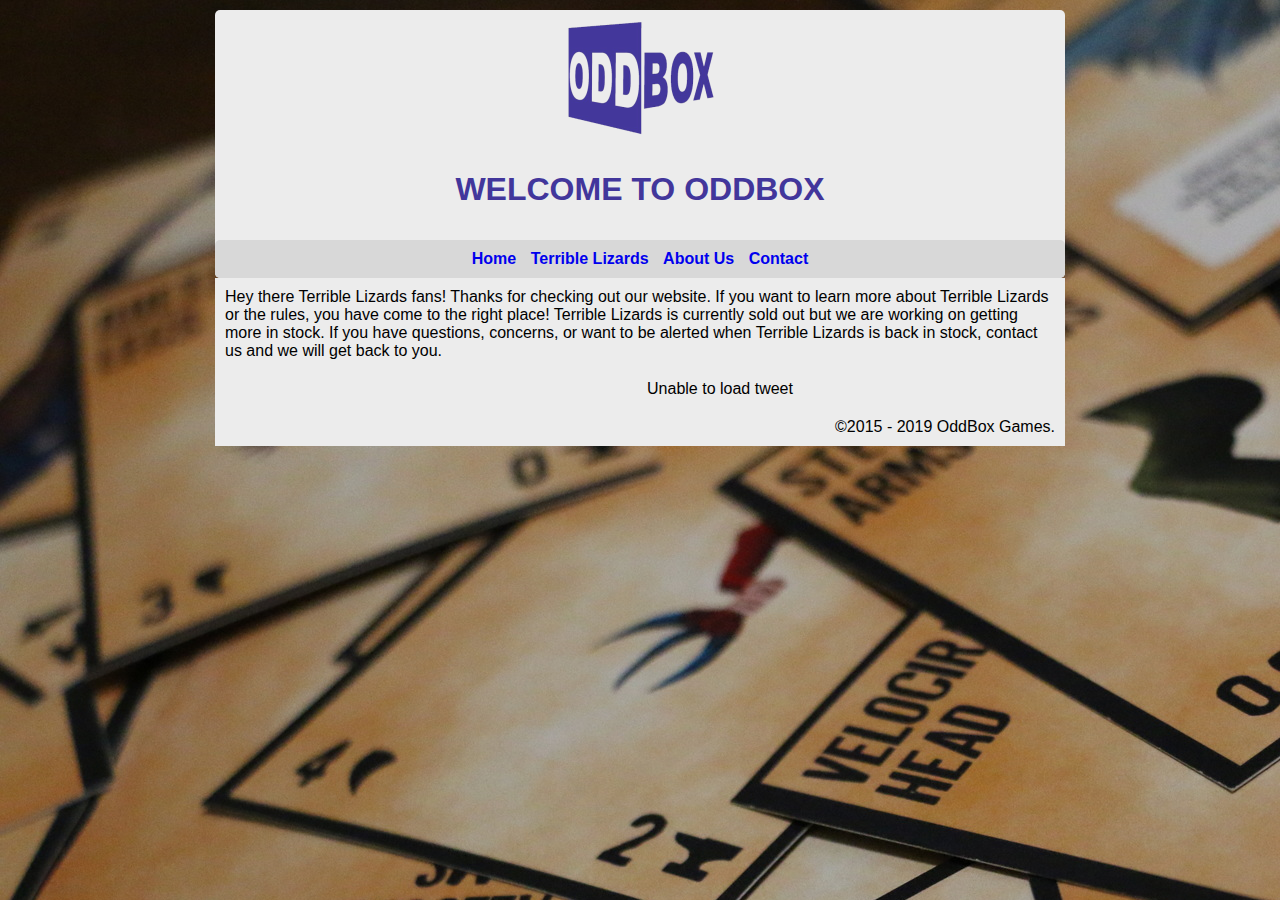
<file: index.html>
<!DOCTYPE html>
<html lang="en">
	<head>
		<meta charset="utf-8">
		<title>OddBox Games</title>
		<link rel="stylesheet" href="master.css" />
		<script src="https://code.jquery.com/jquery-3.1.1.min.js"></script>
		<script src="index.js"></script>
	</head>
	<body>
			<header>
				<img src="images/logo.png" alt="OddBox Logo">
				<h1 class ="pageHeading">WELCOME TO ODDBOX</h1>
				<nav>
					<a href="index.html">Home</a>
					<a href="terrible-lizards.html">Terrible Lizards</a>
					<a href="about-us.html">About Us</a>
					<a href="contact.html">Contact</a>
				</nav>
			</header>
			<main>
			<p>
				Hey there Terrible Lizards fans! Thanks for checking out our website.
				If you want to learn more about Terrible Lizards or the rules, you have
				come to the right place! Terrible Lizards is currently sold out but we
				are working on getting more in stock. If you have questions, concerns,
				or want to be alerted when Terrible Lizards is back in stock, contact
				us and we will get back to you.
			</p>
			<div id="embeddedTweet">
			</div>
			</main>
			<footer>
				&copy;2015 - 2019 OddBox Games.
			</footer>
	</body>
</html>
</file>
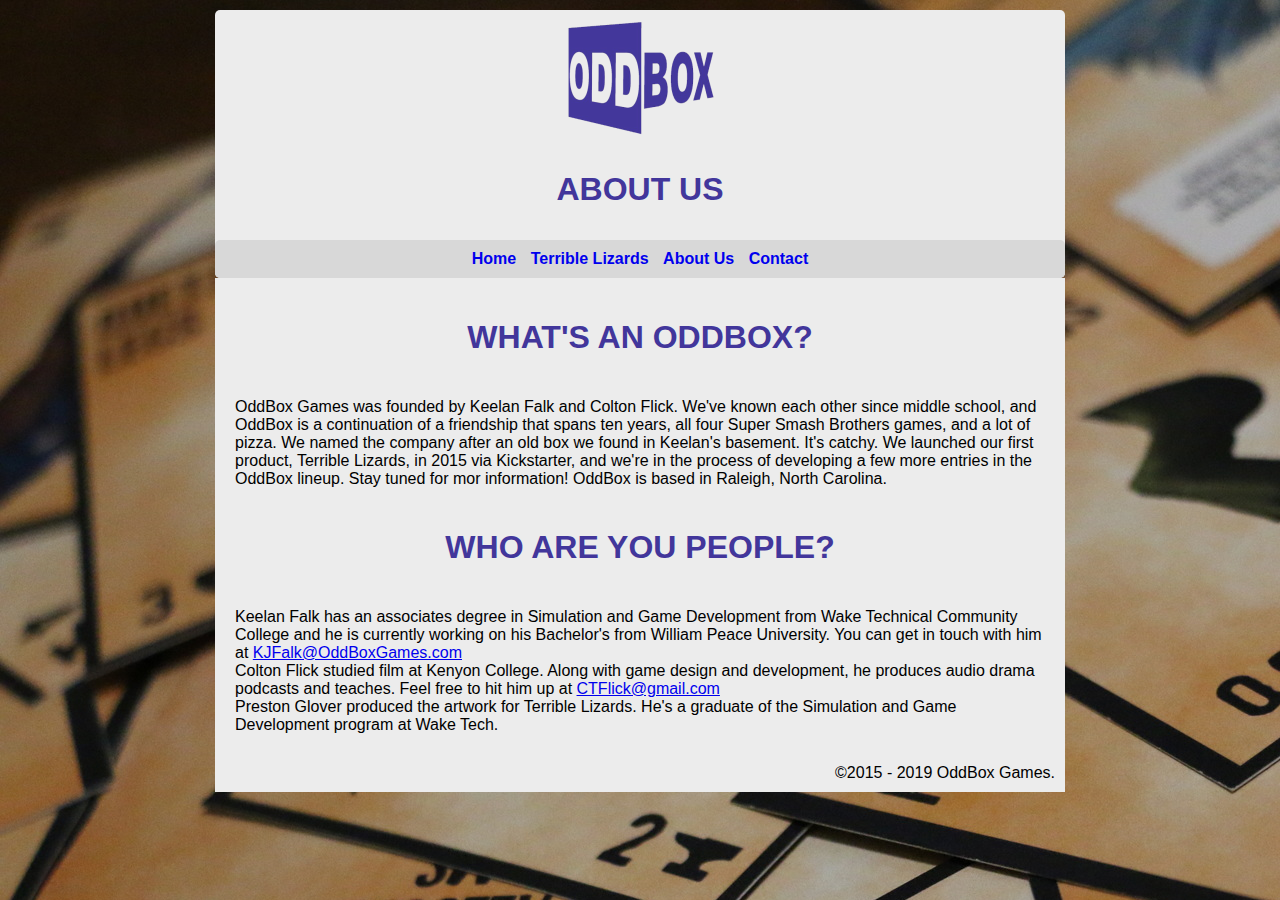
<file: about-us.html>
<!DOCTYPE html>
<html lang="en">
	<head>
		<meta charset="utf-8">
		<title>About Us - OddBox Games</title>
		<link rel="stylesheet" href="master.css" />
		<script src="https://code.jquery.com/jquery-3.1.1.min.js"></script>
		<script src ="about-us.js"></script>
	</head>
	<body>
			<header>
				<img src="images/logo.png" alt="OddBox Logo">
				<h1 class="pageHeading">ABOUT US</h1>
				<nav>
					<a href="index.html">Home</a>
					<a href="terrible-lizards.html">Terrible Lizards</a>
					<a href="about-us.html">About Us</a>
					<a href="contact.html">Contact</a>
				</nav>
			</header>
		<main>
			<div id="contentTarget">
					Loading...
			</div>
		</main>
		<footer>
			&copy;2015 - 2019 OddBox Games.
		</footer>
	</body>
</html>
</file>
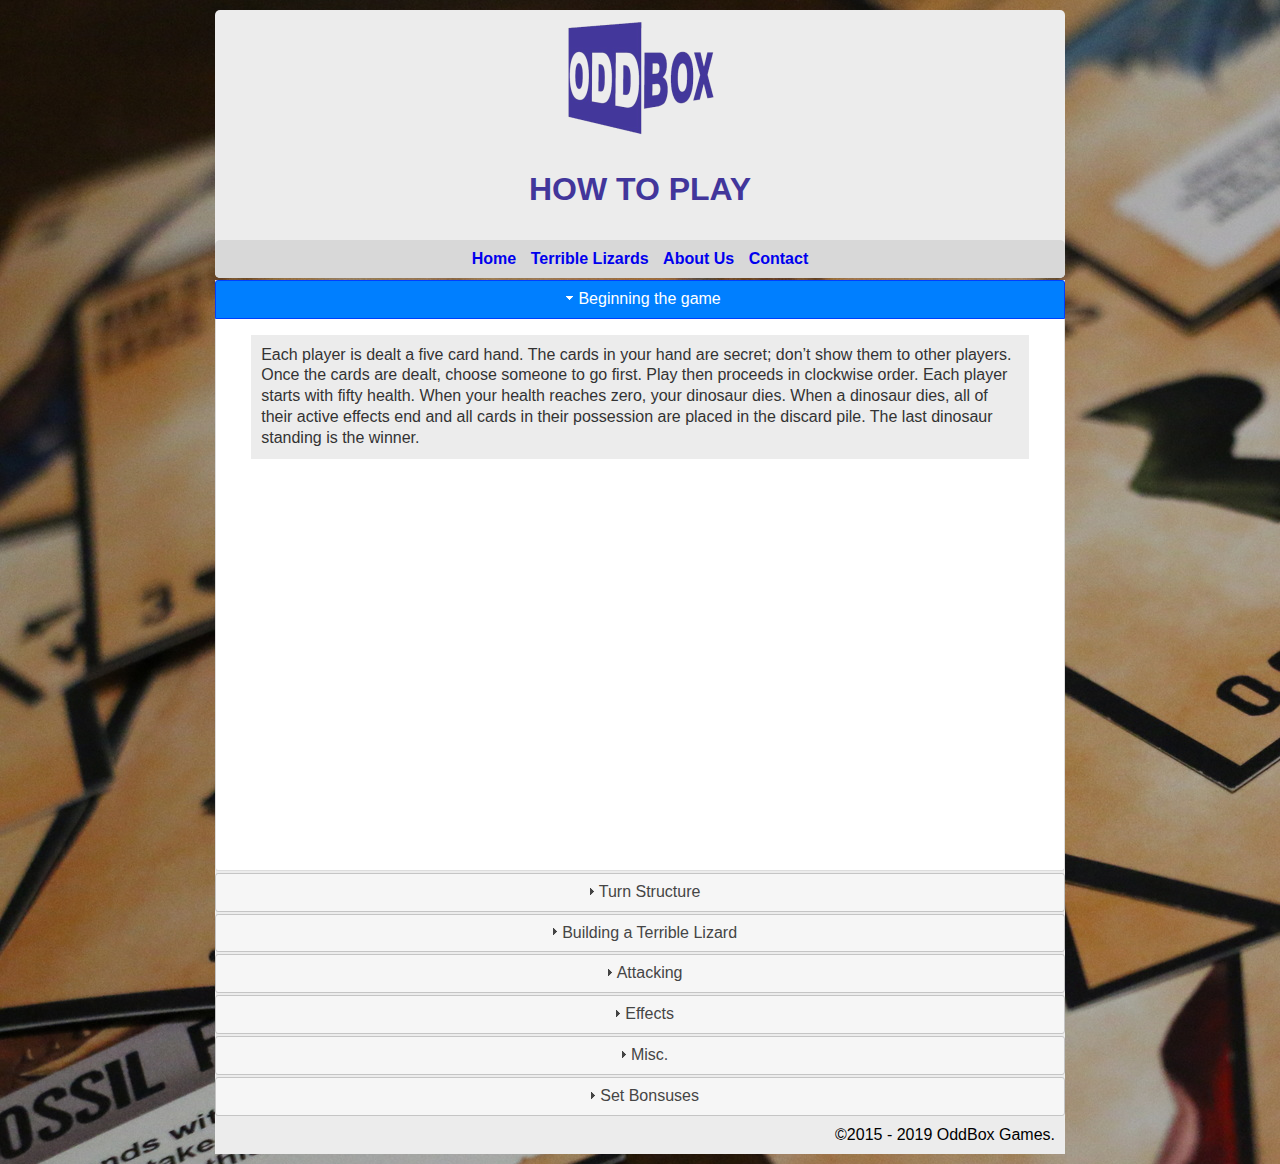
<file: how-to-play.html>
<!DOCTYPE html>
<html lang="en">
	<head>
		<meta charset="utf-8">
		<title>How-to-play</title>
		<link rel="stylesheet" href="jquery-ui-1.12.1.custom/jquery-ui.min.css">
	<link rel="stylesheet" href="master.css">
    <script src="https://code.jquery.com/jquery-3.1.1.min.js"></script>
	<script src="jquery-ui-1.12.1.custom/jquery-ui.min.js"></script>
    <script src="how-to-play.js"></script>
	</head>
	<body>
			<header>
				<img src="images/logo.png" alt="OddBox Logo">
				<h1 class="pageHeading">HOW TO PLAY</h1>
				<nav>
					<a href="index.html">Home</a>
					<a href="terrible-lizards.html">Terrible Lizards</a>
					<a href="about-us.html">About Us</a>
					<a href="contact.html">Contact</a>
				</nav>
			</header>
		<main>
			<div id="accordion">
				<h3>Beginning the game</h3>
				<div>
				<p>
					Each player is dealt a five card hand. The cards in your hand are secret; don’t show them to
					other players. Once the cards are dealt, choose someone to go first. Play then proceeds in
					clockwise order. Each player starts with fifty health. When your health reaches zero, your
					dinosaur dies. When a dinosaur dies, all of their active effects end and all cards in their
					possession are placed in the discard pile. The last dinosaur standing is the winner.
				</p>
				</div>
				<h3>Turn Structure</h3>
				<div>
				<p>
						When a player’s turn begins, if they have fewer than five cards in hand, they may choose to
						draw until they have up to 5 cards.
						During a player’s turn, they have two actions. Players may use an action to attach a part card
						from their hand to their dinosaur, play an effect card from their hand, or discard a card,
						moving it directly from their hand to the discard pile.
						Once a player has either used all of their allotted actions, or decided that they do not want to
						use all of their actions, they may choose to attack an opponent, which will be covered in a
						later section. If the player has fewer than five cards in hand after attacking (or choosing not
						to), they may once again draw until they have up to five cards. If a player has more than five
						cards in hand as their turn ends, they must discard cards until they have five cards in hand.
				</p>
				</div>
				<h3>Building a Terrible Lizard</h3>
				<div>
				<p>
					There are five types of body part, Head, Body, Arms, Legs, and Wings. A player may only have one part
					of each type attached to their dinosaur at any given time.
					As said previously, on a players turn, they may spend one action to attach a part from their hand to their dinosaur.
					The player may replace existing parts currently on their dinosaur. Parts that are replaced are discarded.
					It does not cost an action to discard parts in this way.
					While it doesn't technically influence the game, a major part of the fun of Terrible Lizards is physically assembling your dinosaur.
					Arrange the parts on the table to form your lizard!
					If your dinosaur has all four parts of a single dinosaur, your dinosaur gets the set bonus of that dinosaur (see "Set Bonsuses").
				</p>
				</div>
				<h3>Attacking</h3>
				<div>
				<p>
					To attack, add the total attack value of all of the parts currently on your dinosaur
					(indicated by the number next to the claw icon on each part, pictured at right), and
					choose a dinosaur to attack, then roll the die. Add the number rolled to the previous
					attack total. Then, subtract the total weight (indicated by the number next to the
					anvil icon, also at right) of all parts of the defending dinosaur. The resulting number
					is the amount of damage done. The defending dinosaur loses health equal to the
					damage dealt. You cannot deal less than zero damage. If the damage dealt would
					be a negative number, deal zero damage instead.
				</p>
				</div>
				<h3>Effects</h3>
				<div>
				<p>
					When an effect card is played, immediately resolve the text on the card, then place it in the
					discard pile. If an effect contradicts the rules, follow the instructions of the effect.
					There are three types of effects: Standard, Quick, and Persistent.
					Standard effects are tan. Once a standard effect is used, it is immediately discarded. These
					can only be played on your turn.
					Quick effects are red, and have the symbol at right in their top left corner. On your
					turn, you may play a Quick effect just like a standard effect. You may play Quick
					effects during an opponent’s turn at no cost.
					Persistent effects are purple, and have the symbol at the right in their top left corner.
					Once played, these remain on the table, face up and in play. Whatever effect a
					Persistent effect has takes effect so long as the card is in play. Once it is discarded
					or leaves your control, the effect ends. A player may may have up to two Persistent
					effects in play under their control at any given time. A player may replace their Persistent
					effect with another Persistent effect, in which case the replaced effect will be discarded at no
					cost. A player may choose to discard one of their Persistent effects from play during their turn.
					Discarding a Persistent effect from play does not cost an action.
				</p>
				</div>
				<h3>Misc.</h3>
				<div>
				<p>
					If a card is “suppressed”, treat it as if it is not in play until the suppression ends. Once
					suppression ends, the card returns to play exactly as it was. If this is no longer a legal move
					(for example, if a Persistent effect was suppressed, then another Persistent effect was played
					in its place, then the suppression ended, causing three Persistent effects to be simultaneously
					in play under one player’s control) then one of the conflicting cards must be discarded. The
					player whose cards conflict may choose which to discard.
					If the deck runs out during play, shuffle the discard pile and flip it back over. Or, if you prefer,
					you may also choose to play out the remainder of the game without drawing new cards.
					Whomever is last in play order is the first person to attack. For example, in a two player
					game, the player who goes first does not get to attack at the end of their first turn. However,
					the second player may attack at the end of their first turn. In a three player game, the third
					player is the first to be able to attack, and in a four player game, the fourth player is the first to
					be able to attack, etc..
					Players may only draw cards at the beginning or end of their turn, unless a card indicates
					otherwise.
					A player is not required to play any cards on their turn.
					A player is not required to attack on their turn.
					If a card gets stolen using another effect card, like Spy-nosaur, it still costs an action.
					An attack which does no damage is different from an attack that does zero damage. An attack
					that does zero damage is still considered to have done damage.
					For example, if you have the
					Persistent effect Venomous, and your opponent dodges your attack using Wings, they have
					taken no damage, and thus, Venomous will not take effect. However, if you attack them, and
					their Weight is high enough that your attack does zero damage, Venomous will take effect.
					If you play a card in response to another card being played, that card resolves before the card
					it was played in response to. For example, if your opponent plays Trip on their turn, targeting
					you, and you play Selective Autotomy in response, Trip doesn’t deal damage to you until after
					you have resolved Selective Autotomy.
					You do not have to declare the number of cards you will draw. You may look at each card as
					you draw it, and decide whether or not to continue drawing cards. For example, you could
					draw a card, look at it, decide it isn’t as good as you might have hoped, and choose to draw a
					second card.
				</p>
				</div>
				<h3>Set Bonsuses</h3>
				<div>
				<p>
					Allosaurus – Hatchet Chomp: When you attack, gain health equal to the damage done to
					your opponent.
					<br>
					Velociraptor - Clever Girl: When you attack, roll thrice and use the total as a single roll.
					<br>
					Quetzalcoatlus - King of the Sky: Gain 3 attack. When being attacked, if your attacker rolls
					higher than 3, you take no damage.
					<br>
					Spinosaurus - Death roll: When attacking, roll two die. If the second die comes up less than
					or equal to the first, roll another die. You may repeat this process until you roll higher than the
					preceding roll. Use the total of all rolls as your attack roll. We’re sorry the word “roll” appears
					so many times in this paragraph.
					<br>
					Dracorix – Rough and Tumble: If your attack deals damage, the target also takes damage
					equal to their weight.
					<br>
					Therizinosaurus - Claw Swipe: Any time your dinosaur attacks an opponent and deals
					damage, remove a part of your choice from the opponent’s dinosaur.
					<br>
					Tyrannosaurus - Apex Predator: Gain 10 attack.
					<br>
					Plesiosaurus - Aquatic Hunter: When you attack, act as though your opponent had a weight
					of 0.
					<br>
					Brontomerus - Long neck: You may choose to attack at the end of every turn, even if it is
					not your turn.
					<br>
					Stegosaurus - Thagomizer: Whenever you are attacked, even if you take no damage, your
					attacker takes 5 damage.
					<br>
					Triceratops - Cranial Combatant: When attacking, only take the weight of the defending
					Dinosaur's head into account when dealing damage.
					<br>
					Ankylosaurus - Super armor: Once per turn, when an opponent plays a card, you may
					choose to send that card to the discard pile. It does not take effect but still costs an action.
					Additionally, you only take damage from attacks; effect cards cannot damage you.
					<br>
					Apatosaurus - Super Heavy Weight: When attacking, calculate damage using your
					dinosaur’s weight, rather than its attack.
				</p>
				</div>
			</div>
		</main>
		<footer>
			&copy;2015 - 2019 OddBox Games.
		</footer>
	</body>
</html>
</file>
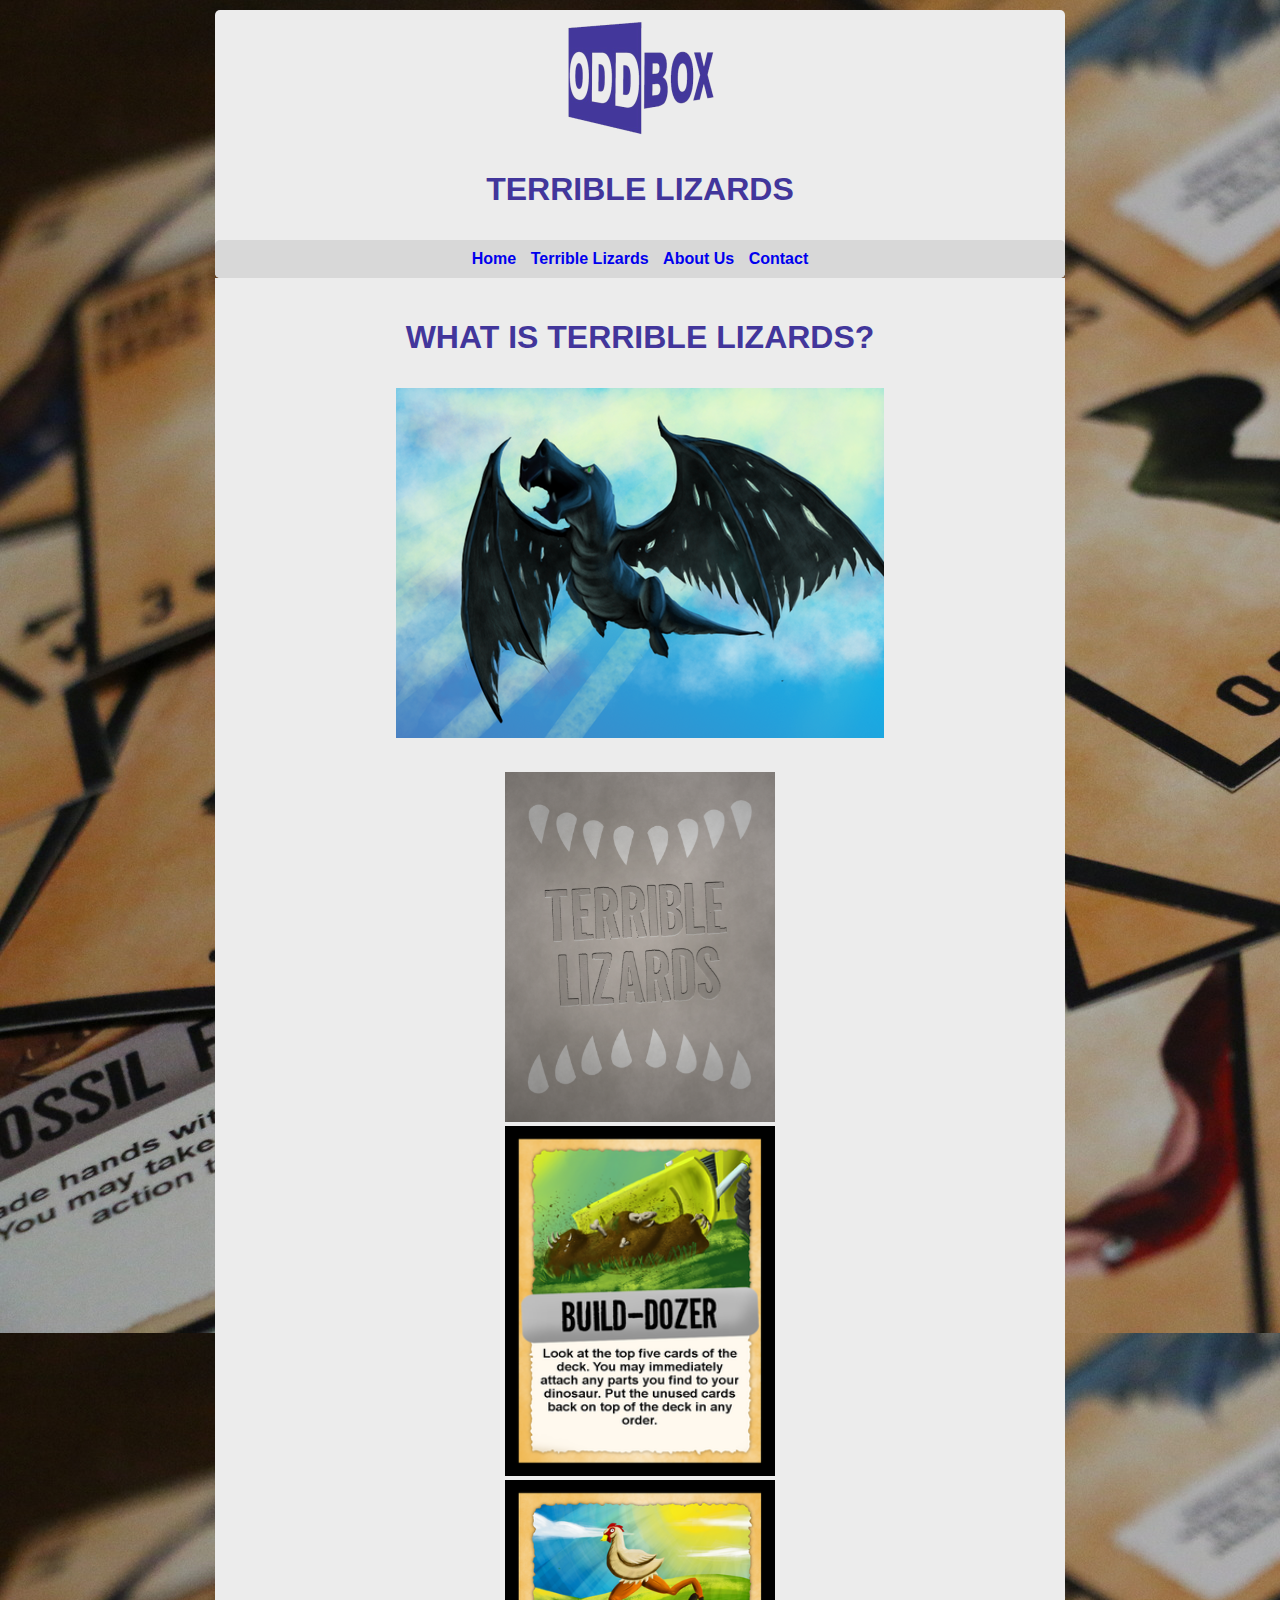
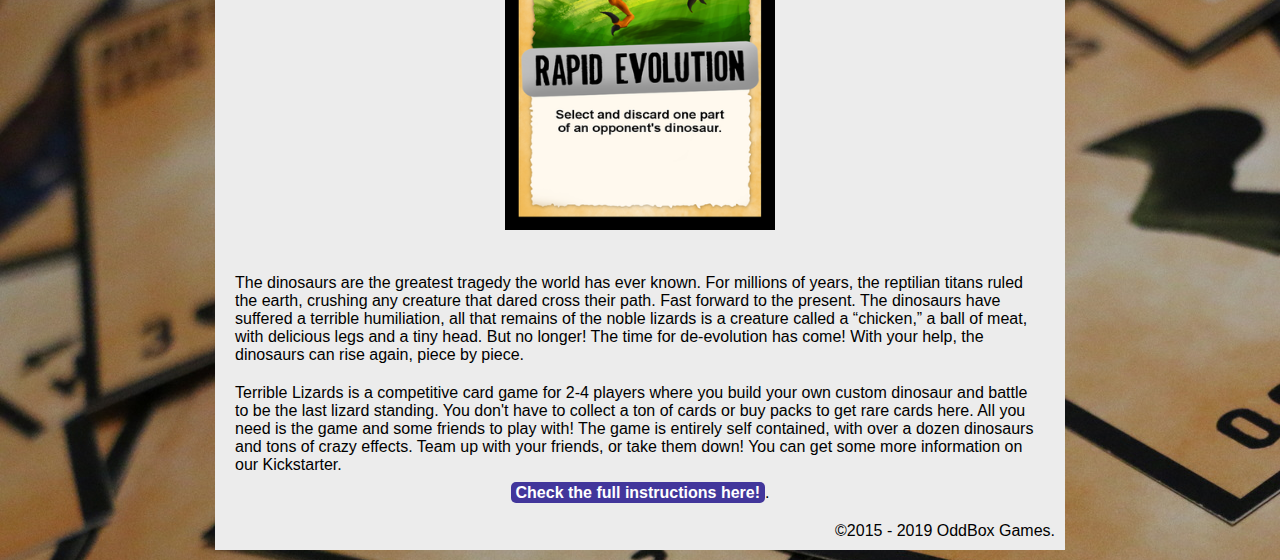
<file: terrible-lizards.html>
<!DOCTYPE html>
<html lang="en">
	<head>
		<meta charset="utf-8">
		<title>Terrible Lizards - OddBox Games</title>
		<link rel="stylesheet" href="master.css" />
		<script src="https://ajax.googleapis.com/ajax/libs/jquery/2.2.4/jquery.min.js"></script>
		<script src="https://malsup.github.io/jquery.cycle2.js"></script>
		<script src="terrible-lizards.js"></script>
	</head>
	<body>
			<header>
				<img src="images/logo.png" alt="OddBox Logo">
				<h1 class="pageHeading">TERRIBLE LIZARDS</h1>
				<nav>
					<a href="index.html">Home</a>
					<a href="terrible-lizards.html">Terrible Lizards</a>
					<a href="about-us.html">About Us</a>
					<a href="contact.html">Contact</a>
				</nav>
			</header>
		<main>

			<div>
				<h1 class="pageHeading">WHAT IS TERRIBLE LIZARDS?</h1>
				<img src="images/relentless.png" alt="Flying Dino">
			</div>
			<div>
			<div class="cycle-slideshow"
				data-cycle-fx="scrollHorz"
				data-cycle-speed="200"
				data-cycle-timeout="2000"
				data-cycle-pause-on-hover="true"
				data-cycle-center-horz=true
				data-cycle-center-vert=true
				>

				<img src="images/cardback.png" height="350" width="270" alt="card back">
				<img src="images/build-dozer.png" height="350" width="270" alt="build dozer">
				<img src="images/rapid-evo.png" height="350" width="270" alt="rapid evolution">
			</div>
		</div>
			<div>
				<p>
				The dinosaurs are the greatest tragedy the world has ever known. For
				millions of years, the reptilian titans ruled the earth, crushing any
				creature that dared cross their path. Fast forward to the present. The
				dinosaurs have suffered a terrible humiliation, all that remains of the
				noble lizards is a creature called a &ldquo;chicken,&rdquo; a ball of meat,
				with delicious legs and a tiny head. But no longer! The time for
				de-evolution has come! With your help, the dinosaurs can rise again,
				piece by piece.
				</p>
				<p>
				Terrible Lizards is a competitive card game for 2-4 players where you build
				your own custom dinosaur and battle to be the last lizard standing. You
				don't have to collect a ton of cards or buy packs to get rare cards here.
				All you need is the game and some friends to play with! The game is
				entirely self contained, with over a dozen dinosaurs and tons of crazy
				effects. Team up with your friends, or take them down! You can get some
				more information on our Kickstarter.
				</p>
					<a href="how-to-play.html" class ="linkButton">Check the full instructions here!</a>.
			</div>
		</main>
		<footer>
			&copy;2015  - 2019 OddBox Games.
		</footer>
	</body>
</html>
</file>
<file: master.css>
/*
oddbox grey: background-color: #ECECEC or rgb(236,236,236);
oddbox grey highlight: #D8D8D8
oddbox blueish: #42369B or rgb(66,54,155);
card back grey(it's actually a cloud render type thing in TTS): #958F89 or rgb(149,143,137);
*/
body {
	font-family: "Roboto", "Arial", monospace;
	margin: 0 auto;
	padding: 10px 20px;
	max-width: 850px;
	min-width: 550px;
	text-align: center;
	color: black;
	background-image: url(images/background-image.jpg);
}

header{
	padding-top: 10px;
	background-color: rgb(236,236,236);
	border-radius: 5px;
}

footer{
	padding: 10px;
	background-color: rgb(236,236,236);
	text-align: right;
}

nav{
	background-color: #D8D8D8;
	padding: 10px;
	border-radius: 5px;
	font-weight: bold;
}
nav a{
	text-decoration: none;
	padding: 5px;
	text-align: center;
}
nav a:hover{
	color: white;
	background-color: #42369B;
	padding-top: 10px;
	padding-bottom: 10px;
}

nav a.active{
	background-color: #958F89;
}

p{
	background-color: #ECECEC;
	padding: 10px;
	text-align: left;
	margin: auto;
}

.pageHeading{
	color: #42369B;
	background-color: #ECECEC;
	padding: 10px;
}

div{
	background-color: #ECECEC;
	padding: 10px;
	color: inherit ;
	text-align: center;
	margin: auto;
}

div > .linkButton{
	color: white;
	background-color: #42369B;
	font-weight: bold;
	text-decoration: none;
	padding: 2px 5px 2px 5px;
	border-radius: 5px;
	text-align: center;
}

.cycle-slideshow{
	width: 33%;
	margin: 0 auto;
}

#embeddedTweet{
	padding-left: 20%;
}
</file>
